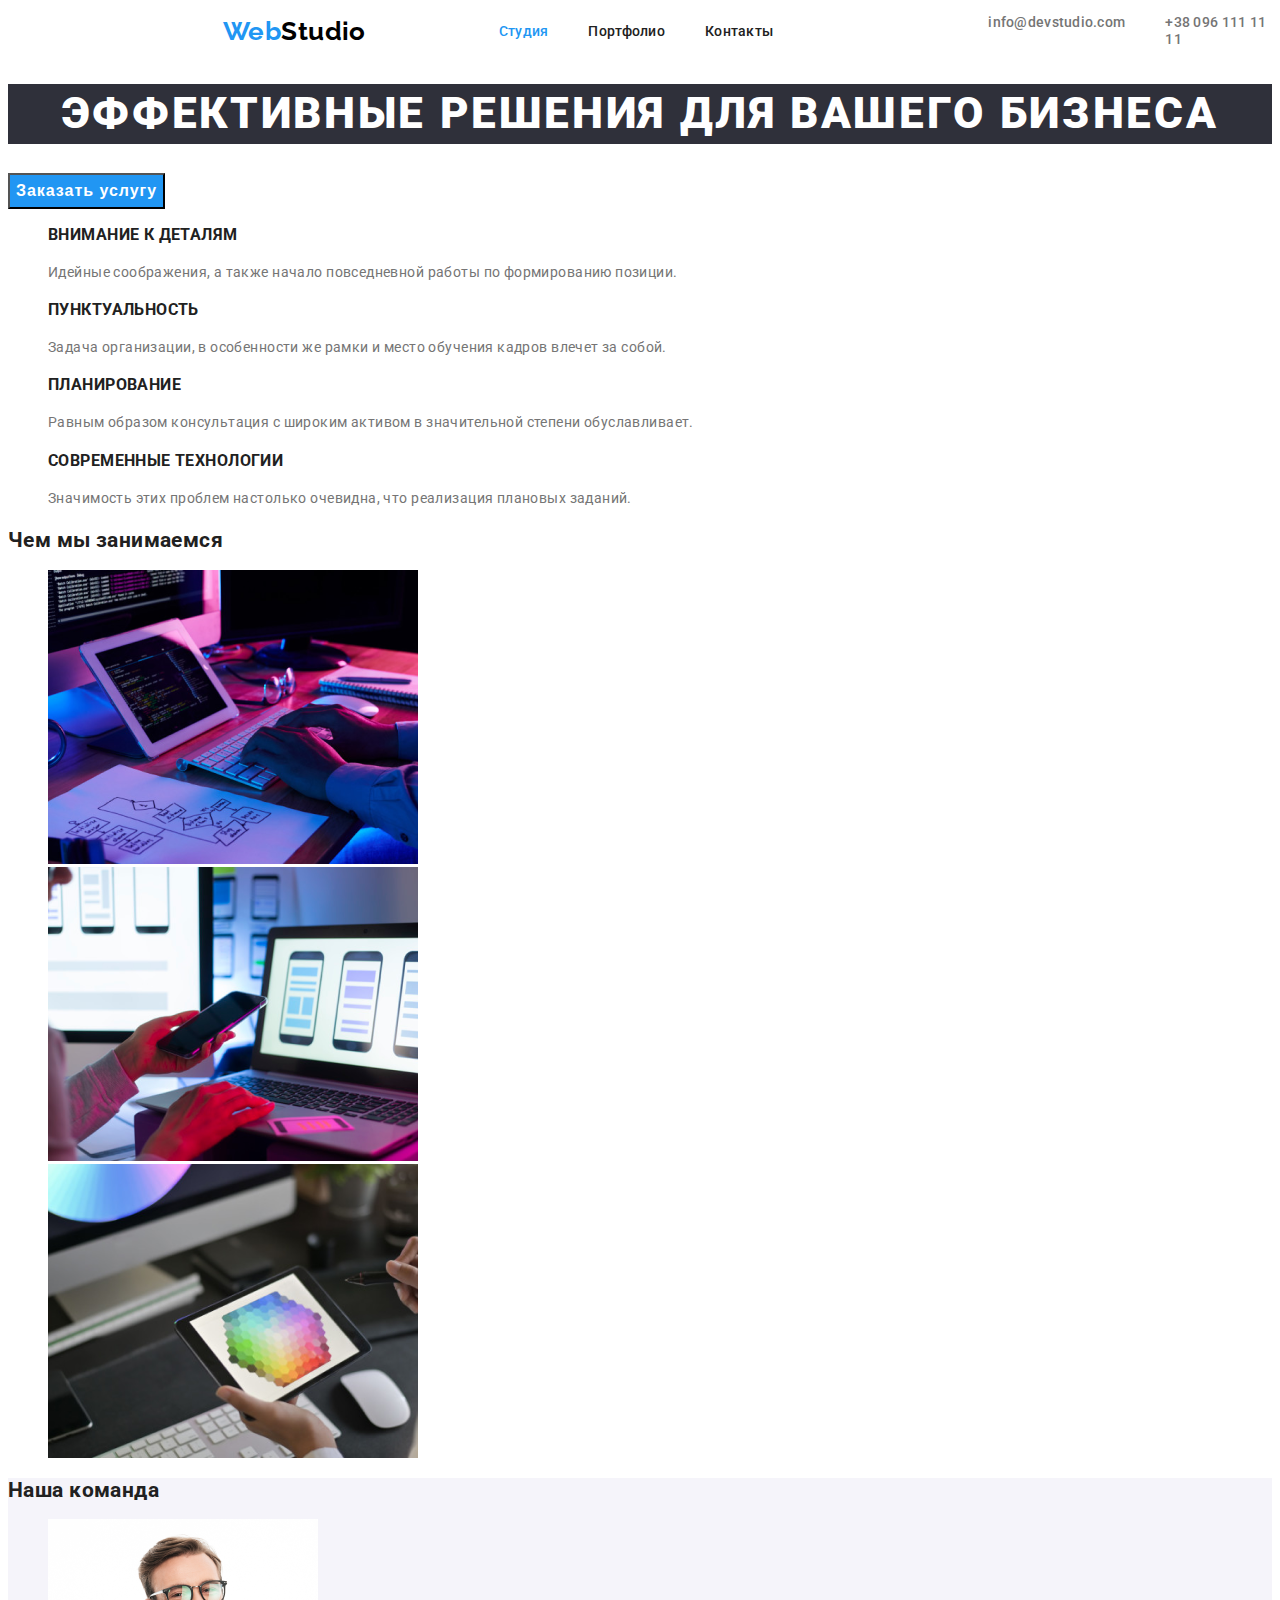
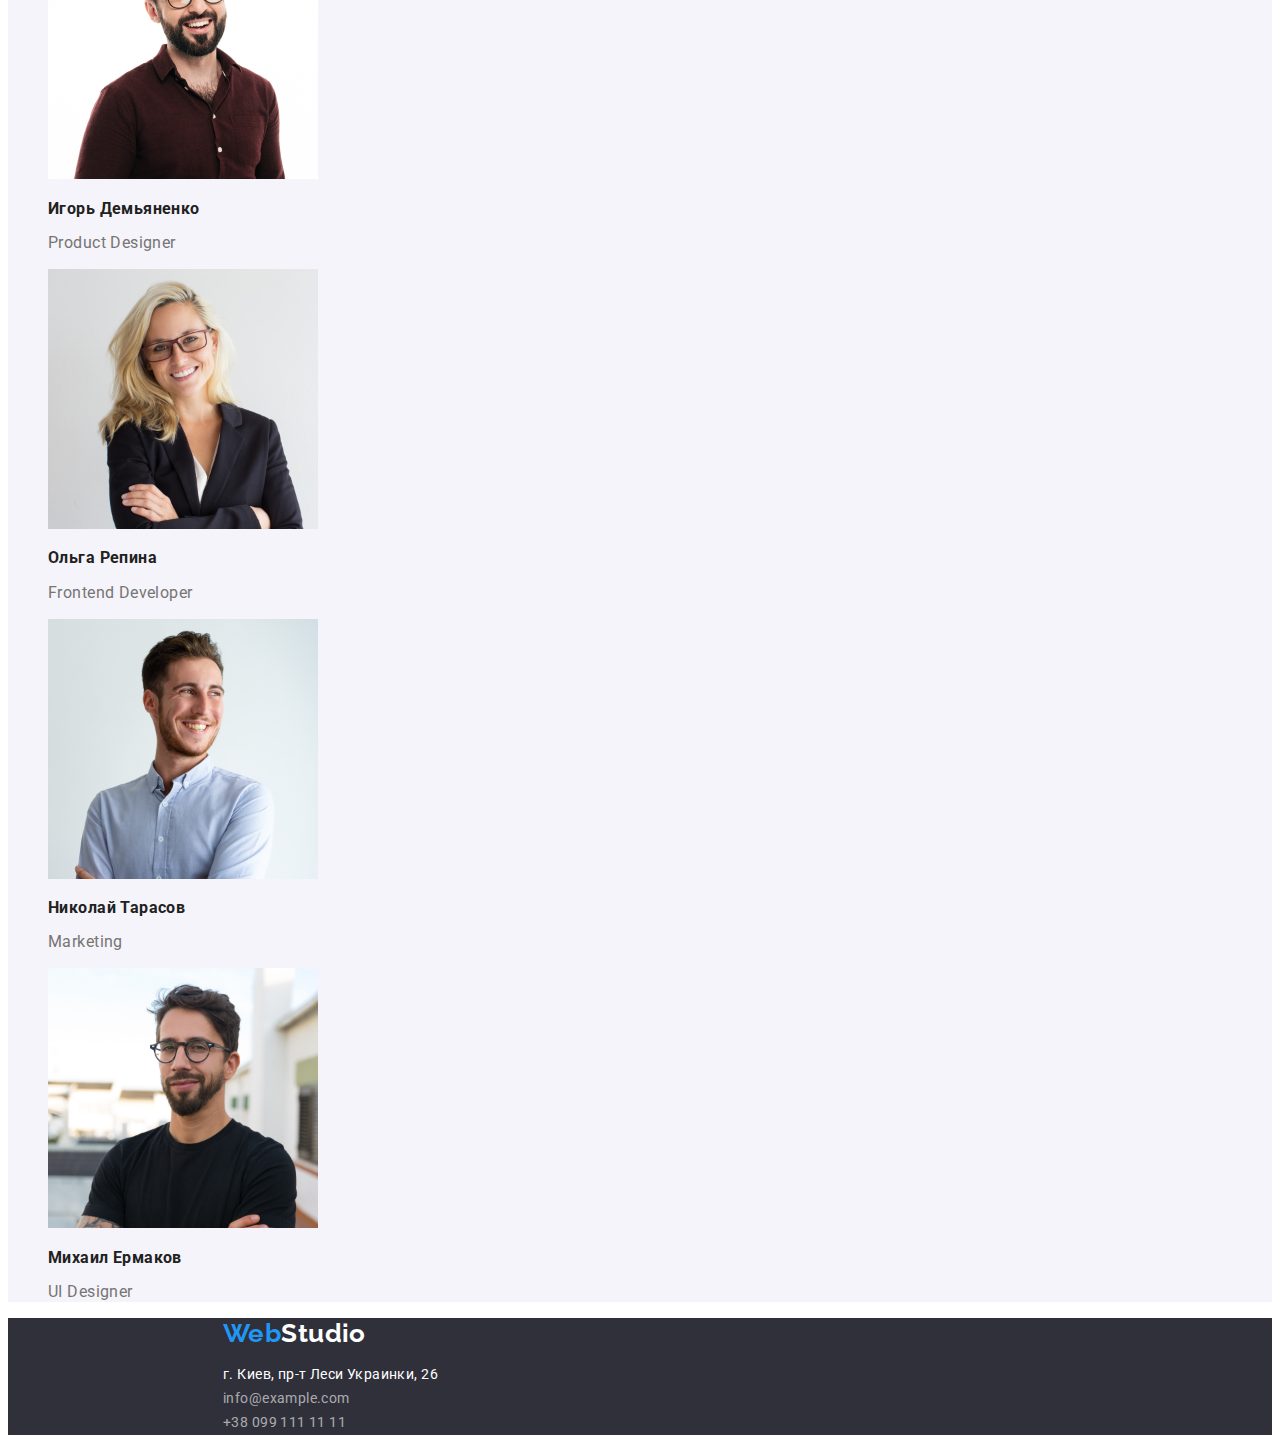
<file: index.html>
<!DOCTYPE html>
<html lang="ru">

<head>
    <meta charset="UTF-8">
    <meta http-equiv="X-UA-Compatible" content="IE=edge">
    <meta name="viewport" content="width=device-width, initial-scale=1.0">
    <title>Web studio 2.1</title>
    <link rel="preconnect" href="https://fonts.gstatic.com">
    <link href="https://fonts.googleapis.com/css2?family=Raleway:wght@700&family=Roboto:wght@400;500;700;900&display=swap"
        rel="stylesheet">
    <link rel="stylesheet" href="./css/styles.css">
</head>
<body>
        <!--Header-->
        <header class="header">
            <nav class="header-navigation">
                <a class="logo-link link" href="./index.html" lang="en"><span class="logo-first-word">Web</span>Studio</a>
                <ul class="menu list">
                    <li class="menu-item">
                        <a class="menu-link link current" href="./index.html">Студия</a>
                    </li>
                    <li class="menu-item">
                        <a class="menu-link link" href="./portfolio.html">Портфолио</a>
                    </li>
                    <li class="menu-item">
                        <a class="menu-link link" href="">Контакты</a>
                    </li>
                </ul>
            
                <ul class="contacts-nav list">
                    <li class="menu-item"><a class="contacts link" href="mailto:info@devstudio.com">info@devstudio.com</a></li>
                    <li class="menu-item"><a class="contacts link" href="tel:+380961111111">+38 096 111 11 11</a></li>
                </ul>    
                </nav>
        </header>
        <main>
            <!--Hero section-->
            <section>
                <h1 class="hero-title">Эффективные решения для вашего бизнеса</h1>
                <button class="modal-btn" type="button">Заказать услугу</button>
            </section>
            
            <!--Benefits-->
            <section>
                <h2 hidden>Приемущества</h2>
                <ul class="list">
                    <li>
                        <h3 class="benefits-title">Внимание к деталям</h3>
                        <p class="benefits-description">Идейные соображения, а также начало повседневной работы по формированию позиции.</p>
                    </li>
                    <li>
                        <h3 class="benefits-title">Пунктуальность</h3>
                        <p class="benefits-description">Задача организации, в особенности же рамки и место обучения кадров влечет за собой.</p>
                    </li>
                    <li>
                        <h3 class="benefits-title">Планирование</h3>
                        <p class="benefits-description">Равным образом консультация с широким активом в значительной степени обуславливает.</p>
                    </li>
                    <li>
                        <h3 class="benefits-title">Современные технологии</h3>
                        <p class="benefits-description">Значимость этих проблем настолько очевидна, что реализация плановых заданий.</p>
                    </li>
                </ul>
            </section>
            
            <!--What are we doing-->
            <section>
                <h2>Чем мы занимаемся</h2>
                <ul class="list">
                    <li>
                        <img src="./images/box1.jpeg" alt="программирование" width="370" height="294">
                    </li>
                    <li>
                        <img src="./images/box2.jpeg" alt="работа с мобильными устройствами" width="370" height="294">
                    </li>
                    <li>
                        <img src="./images/box3.jpeg" alt="дизайн" width="370" height="294">
                    </li>
                </ul>
            </section>
            <!--Our team-->
            <section class="our-team-section">
                <h2>Наша команда</h2>
                <ul class="list">
                    <li>
                        <img src="./images/img.jpeg" alt="продукт менеджер" width="270" height="260">
                        <h3>Игорь Демьяненко</h3>
                        <p lang="en" class="img-description">Product Designer</p>
                    </li>
                    <li>
                        <img src="./images/img2.jpeg" alt="фронтэнд разрабочтик" width="270" height="260">
                        <h3>Ольга Репина</h3>
                        <p lang="en" class="img-description">Frontend Developer</p>
                    </li>
                    <li>
                        <img src="./images/img3.jpeg" alt="маркетолог" width="270" height="260">
                        <h3>Николай Тарасов</h3>
                        <p lang="en" class="img-description">Marketing</p>
                    </li>
                    <li>
                        <img src="./images/img4.jpeg" alt="дизайнер" width="270" height="260">
                        <h3>Михаил Ермаков</h3>
                        <p lang="en" class="img-description">UI Designer</p>
            
                    </li>
                </ul>
            </section>
        </main>
        <!--Footer-->
        <footer class="footer-section">
            <a class="footer-link link" href="" lang="en"><span class="logo-first-word">Web</span>Studio</a>
                <address>
                    <ul class="footer-list list">
                        <li>
                            <a class="adress link" href="https://goo.gl/maps/AmAYkSaGQBM4U7Ya8" target="_blank" rel="noopener no referrer">г. Киев, пр-т Леси
                                Украинки, 26</a>
                        </li>
                        <li>
                            <a class="footer-contacts link" href="mailto:info@example.com">info@example.com</a>
                        </li>
                        <li>
                            <a class="footer-contacts link" href="tel:+380991111111">+38 099 111 11 11</a>
                        </li>
                    </ul>
                </address>          
        </footer>
</body>
</file>
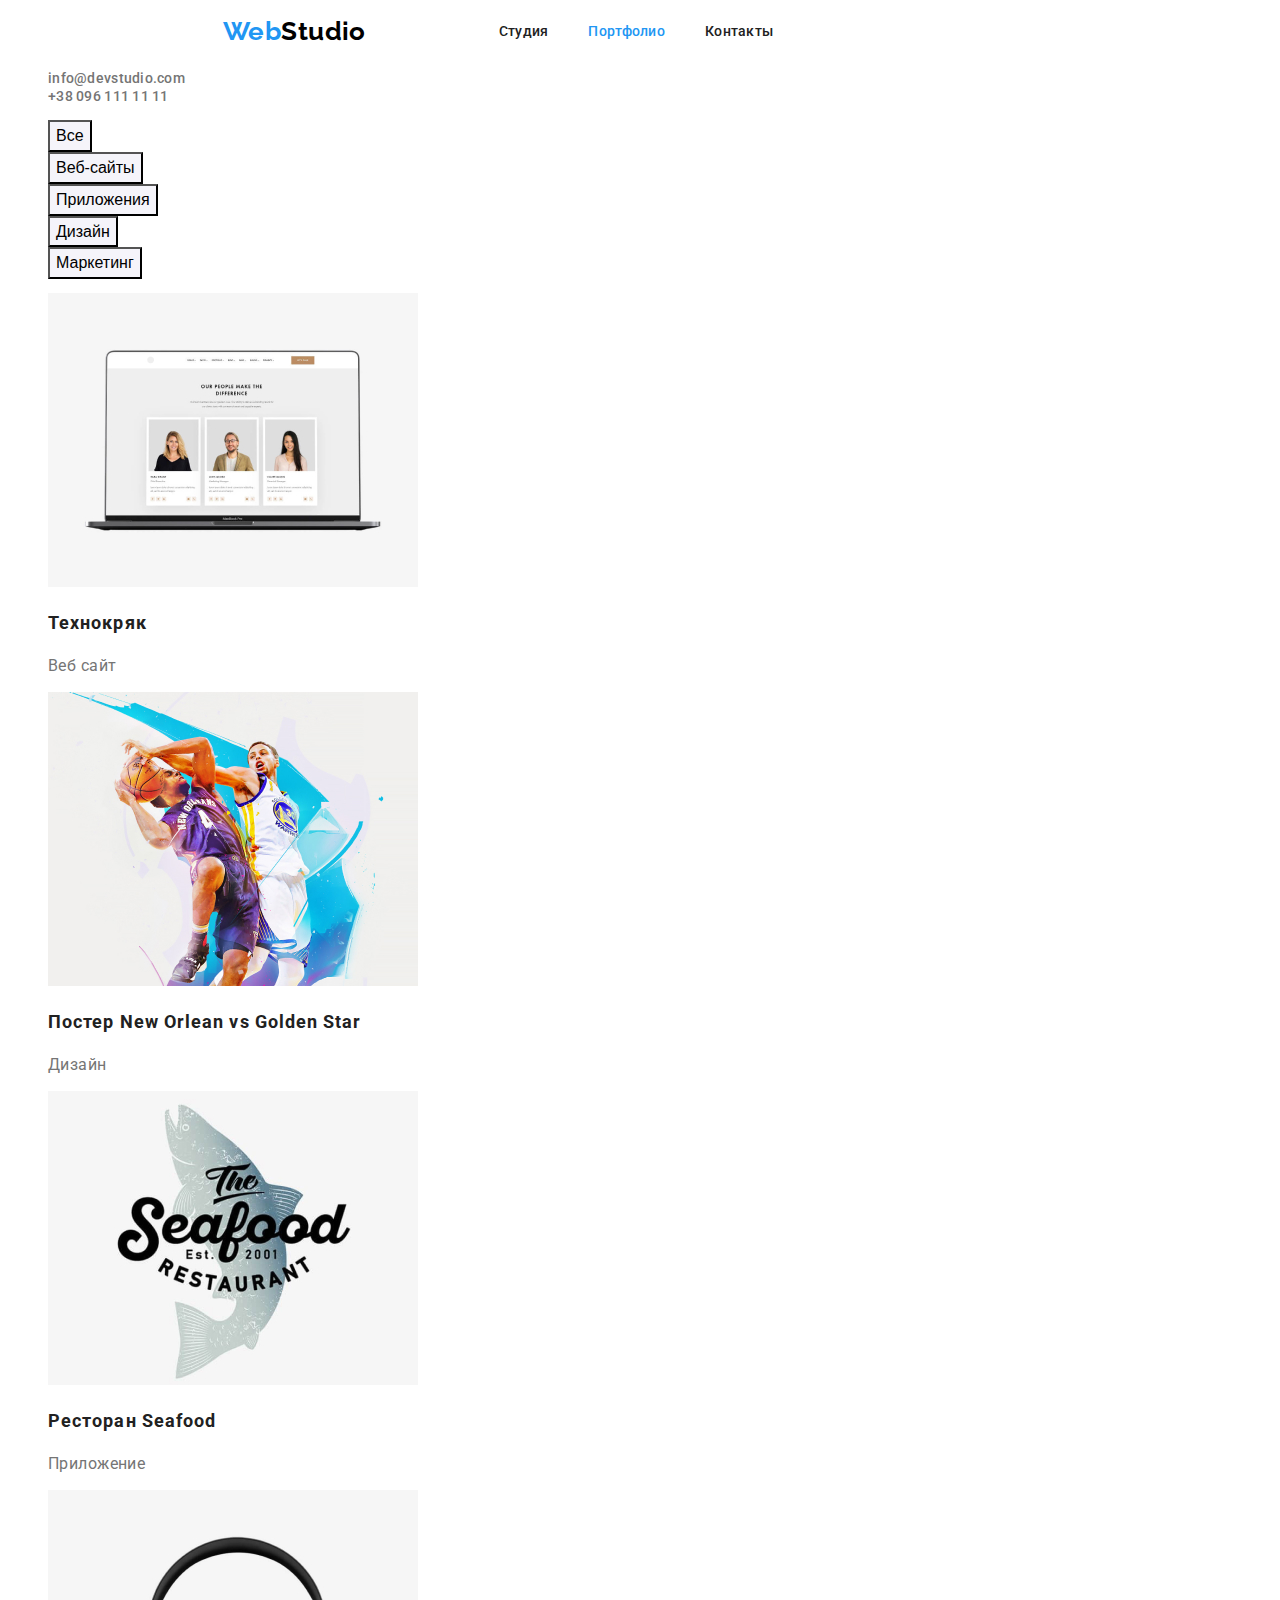
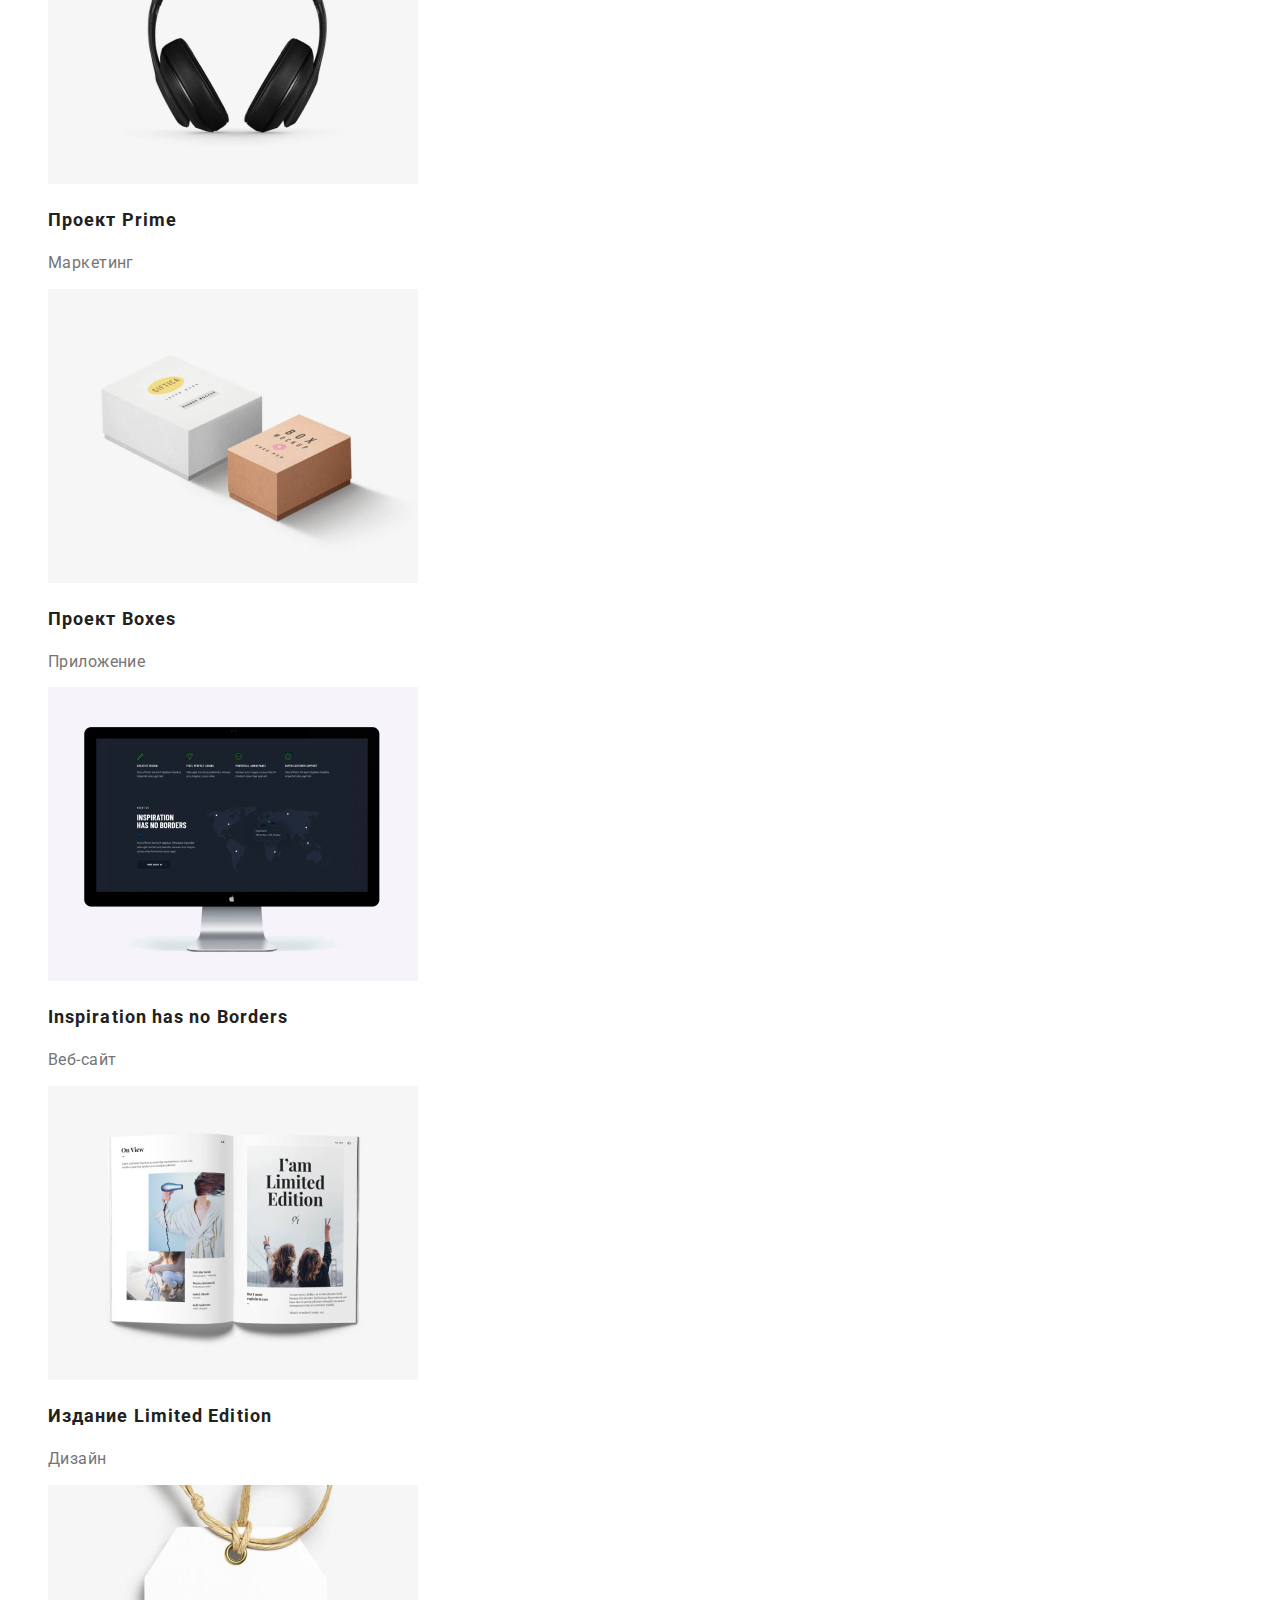
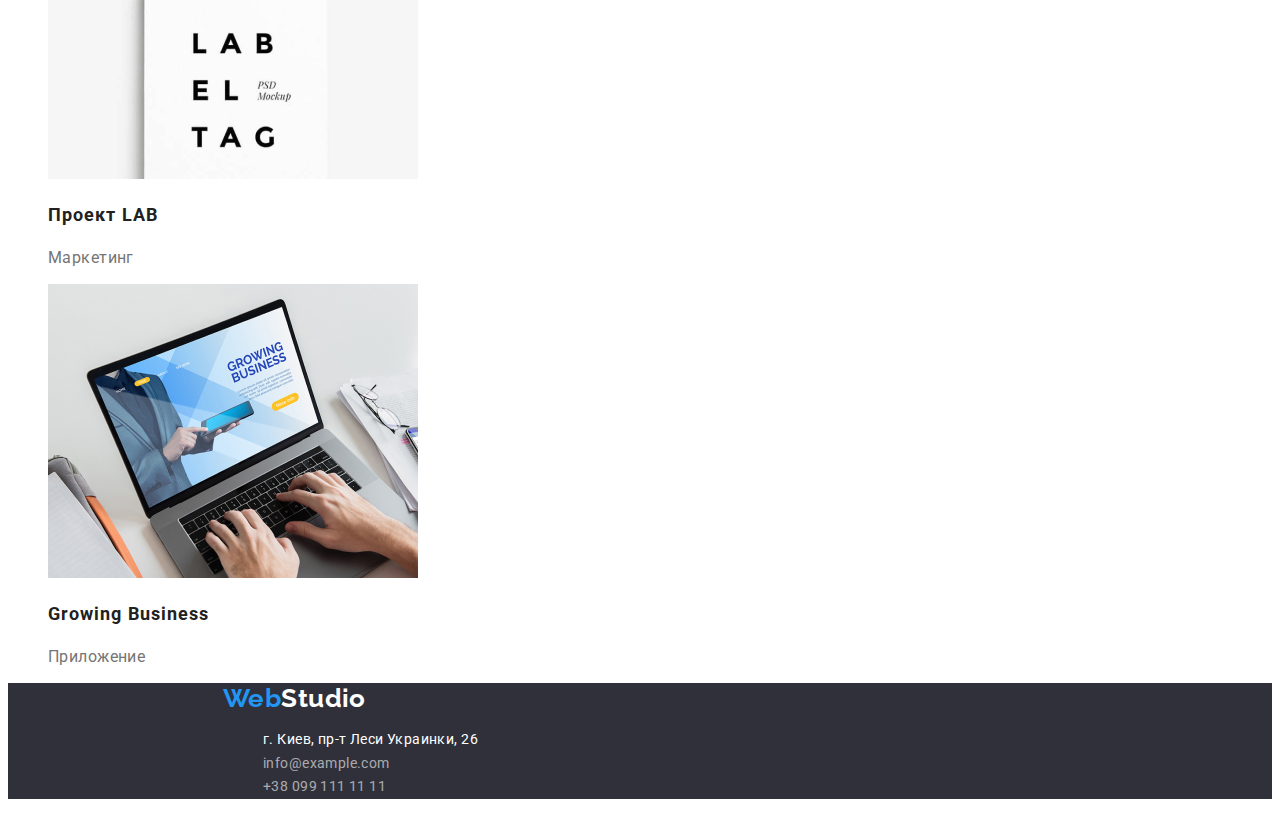
<file: portfolio.html>
<!DOCTYPE html>
<html lang="ru">

<head>
    <meta charset="UTF-8">
    <meta http-equiv="X-UA-Compatible" content="IE=edge">
    <meta name="viewport" content="width=device-width, initial-scale=1.0">
    <title>Web studio 2.1</title>
    <link rel="preconnect" href="https://fonts.gstatic.com">
    <link
        href="https://fonts.googleapis.com/css2?family=Raleway:wght@700&family=Roboto:wght@400;500;700;900&display=swap"
        rel="stylesheet">
    <link rel="stylesheet" href="./css/styles.css">
</head>

<body>
    <!--Header-->
        <header class="header">
            <nav class="header-navigation">
                <a class="logo-link link" href="./index.html" lang="en"><span class="logo-first-word">Web</span>Studio</a>
                <ul class="menu list">
                    <li class="menu-item">
                        <a class="menu-link link" href="./index.html">Студия</a>
                    </li>
                    <li class="menu-item">
                        <a class="menu-link link current" href="./portfolio.html">Портфолио</a>
                    </li>
                    <li class="menu-item">
                        <a class="menu-link link" href="">Контакты</a>
                    </li>
                </ul>
            </nav>
            <ul class="menu-link list">
                <li><a class="contacts link" href="mailto:info@devstudio.com">info@devstudio.com</a></li>
                <li><a class="contacts link" href="tel:+380961111111">+38 096 111 11 11</a></li>
            </ul>
        </header>
            <!--Main content-->

    <main>     
            <h1 hidden>Фильтры</h1>
                <ul class="list">  
                <li>
                    <button class="nav-btn" type="button">
                        Все
                    </button>
                </li>
                <li>
                    <button class="nav-btn" type="button">
                        Веб-сайты
                    </button>
                </li>
                <li>
                    <button class="nav-btn" type="button">
                        Приложения
                    </button>
                </li>
                <li>
                    <button class="nav-btn" type="button">
                        Дизайн
                    </button>
                </li>
                <li>
                    <button class="nav-btn" type="button">
                        Маркетинг
                    </button>
                </li>
            </ul>
            <h2 hidden>Список работ</h2>
            <ul class="list">
                <li>
                    <a class="link" href="">
                        <img src="./images/example.jpg" alt="ноутбук с изображением профилей">
                        <h2 class="portfolio-titles">Технокряк</h3>
                            <p class="img-description">Веб сайт</p>
                    </a>
                </li>
                <li>
                    <a class="link" href="">
                        <img src="./images/example1.jpg" alt="постер с двумя баскетболистами борящимися за мяч">
                        <h2 class="portfolio-titles">Постер <span lang="en">New Orlean vs Golden Star</span></h3>
                            <p class="img-description">Дизайн</p>
                    </a>
                </li>
                <li>
                    <a class="link" href="">
                        <img src="./images/example2.jpg" alt="логотип ресторана морской еды">
                        <h2 class="portfolio-titles">Ресторан <span lang="en">Seafood</span></h3>
                            <p class="img-description">Приложение</p>
                    </a>
                </li>
                <li>
                    <a class="link" href="">
                        <img src="./images/example3.jpg" alt="закрытые наушники черного цвета">
                        <h2 class="portfolio-titles">Проект <span lang="en">Prime</span></h3>
                            <p class="img-description">Маркетинг</p>
                    </a>
                </li>
                <li>
                    <a class="link" href="">
                        <img src="./images/example4.jpg" alt="белая и коричневая коробочки">
                        <h2 class="portfolio-titles">Проект <span lang="en">Boxes</span></h3>
                            <p class="img-description">Приложение</p>
                    </a>
                </li>
                <li>
                    <a class="link" href="">
                        <img src="./images/example5.jpg" alt="экран монитора с картой мира">
                        <h2 class="portfolio-titles" lang="en">Inspiration has no Borders</h3>
                            <p class="img-description">Веб-сайт</p>
                    </a>
                </li>
                <li>
                    <a class="link" href="">
                        <img src="./images/example6.jpg" alt="книга с картинками">
                        <h2 class="portfolio-titles">Издание <span lang="en">Limited Edition</span></h3>
                            <p class="img-description">Дизайн</p>
                    </a>
                </li>
                <li>
                    <a class="link" href="">
                        <img src="./images/example7.jpg" alt="бирка на нитке">
                        <h2 class="portfolio-titles">Проект <span lang="en">LAB</span></h3>
                            <p class="img-description">Маркетинг</p>
                    </a>
                </li>
                <li>
                    <a class="link" href="">
                        <img src="./images/example8.jpg" alt="печаиающий на клавиатуре ноутбука человек">
                        <h2 class="portfolio-titles" lang="en">Growing Business</h3>
                            <p class="img-description">Приложение</p>
                    </a>
                </li>
            </ul>

    </main>

            <!--Footer-->
        <footer class="footer-section">
            <a class="footer-link link" href="" lang="en"><span class="logo-first-word">Web</span>Studio</a>
            <address>
                <ul class="list">
                    <li>
                        <a class="adress link" href="https://goo.gl/maps/AmAYkSaGQBM4U7Ya8" target="_blank"
                            rel="noopener no referrer">г. Киев, пр-т Леси
                            Украинки, 26</a>
                    </li>
                    <li>
                        <a class="footer-contacts link" href="mailto:info@example.com">info@example.com</a>
                    </li>
                    <li>
                        <a class="footer-contacts link" href="tel:+380991111111">+38 099 111 11 11</a>
                    </li>
                </ul>
            </address>
        </footer>
        </body>
</file>
<file: css/styles.css>
:root {
  --accent-color: #2196f3;
  --main-color: #212121;
  --primary-color: #ffffff;
  --description-text-color: #757575;
  --hero-title-background-color: #2f303a;
  --sections-background-color: #f5f4fa;
  --logo-link-clr: #000000;
  --footer-text-clr: rgba(255, 255, 255, 0.6);
  --mdl-btn-clr-hvr: #188ce8;
}

body {
  font-family: "Roboto", sans-serif;
  font-size: 14px;
  color: var(--main-color);
  letter-spacing: 0.03em;
  background-color: var(--primary-color);
}

.list {
  list-style: none;
}

.link {
  text-decoration: none;
}

/*Components*/

.logo-link {
  padding-left: 215px;
  font-family: "Raleway", sans-serif;
  font-weight: bold;
  font-size: 26px;
  line-height: 1.19;
  color: var(--logo-link-clr);
}

.logo-first-word {
  color: var(--accent-color);
}

.img-description {
  font-size: 16px;
  line-height: 1.18;
  color: var(--description-text-color);
}

/*Header*/
.header-navigation {
  display: flex;
  align-items: center;
}

.menu {
  display: flex;
  margin-left: 93px;
}

.menu-item:not(:last-child) {
  margin-right: 40px;
}

.menu-link {
  display: block;
  font-weight: 500;
  line-height: 1.33;
  letter-spacing: 0.02em;
  color: #212121;
}
.current,
.menu-link:hover,
.menu-link:focus {
  color: var(--accent-color);
}

.contacts-nav {
  display: flex;
  margin: auto;
  padding-left: 215px;
}

.contacts {
  font-weight: 500;
  line-height: 1.14;
  letter-spacing: 0.02em;
  color: var(--description-text-color);
}

.contacts:hover,
.contacts:focus {
  color: var(--accent-color);
}

/*Hero section*/

.hero-title {
  font-weight: 900;
  font-size: 44px;
  line-height: 1.36;
  text-align: center;
  letter-spacing: 0.06em;
  text-transform: uppercase;
  color: var(--primary-color);
  background-color: var(--hero-title-background-color);
}

.modal-btn {
  font-weight: bold;
  font-size: 16px;
  line-height: 1.87;
  display: flex;
  align-items: center;
  text-align: center;
  letter-spacing: 0.06em;
  color: var(--primary-color);
  background-color: var(--accent-color);
  cursor: pointer;
}

.modal-btn:hover,
.modal-btn:focus {
  background-color: var(--mdl-btn-clr-hvr);
  color: var(--primary-color);
}

/*Benefits*/

.benefits-title {
  line-height: 1.14;
  text-transform: uppercase;
}

.benefits-description {
  line-height: 1.71;
  color: var(--description-text-color);
}

/*Team section*/

.our-team-section {
  background-color: var(--sections-background-color);
}

/*Footer*/

.footer-list {
  padding: 0;
}

.footer-link {
  font-family: "Raleway", sans-serif;
  font-weight: bold;
  font-size: 26px;
  line-height: 1.19;
  color: var(--primary-color);
}

.adress {
  font-style: normal;
  line-height: 1.71;
  color: var(--primary-color);
}

.footer-contacts {
  font-style: normal;
  line-height: 1.71;
  color: var(--footer-text-clr);
}

.footer-section {
  padding-left: 215px;
  background-color: var(--hero-title-background-color);
}

/*portfolio styles*/
.nav-btn {
  font-weight: 500;
  font-size: 16px;
  line-height: 1.62;
  text-align: center;
  background-color: var(--sections-background-color);
  cursor: pointer;
}

.nav-btn:hover,
.nav-btn:focus {
  background-color: var(--accent-color);
  color: var(--primary-color);
}

.portfolio-titles {
  font-size: 18px;
  line-height: 2;
  letter-spacing: 0.06em;
  color: var(--main-color);
}
</file>
